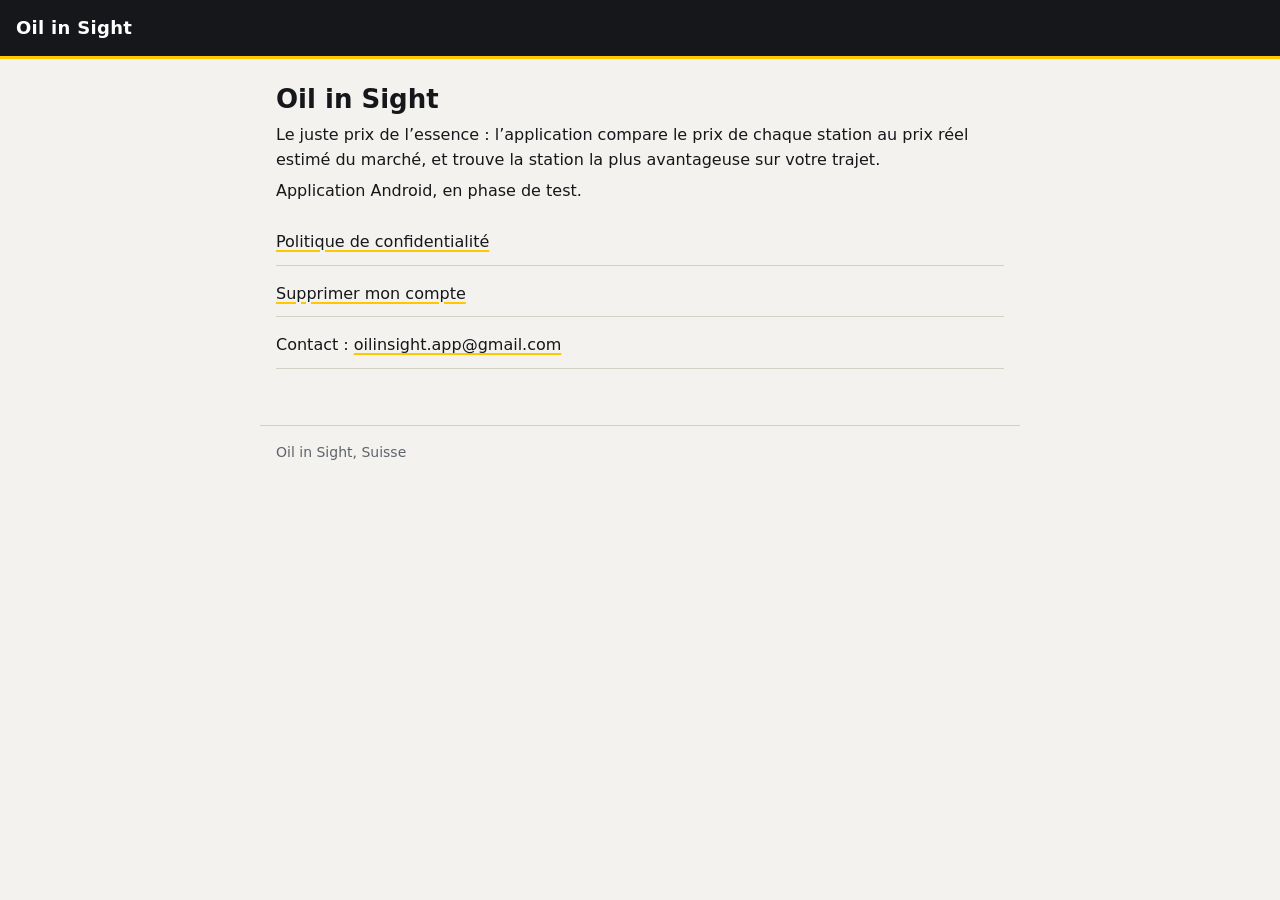
<file: index.html>
<!doctype html>
<html lang="fr">
<head>
<meta charset="utf-8">
<meta name="viewport" content="width=device-width, initial-scale=1">
<title>Oil in Sight</title>
<link rel="stylesheet" href="style.css">
</head>
<body>
<header><span class="marque">Oil in Sight</span></header>
<main>
<h1>Oil in Sight</h1>
<p>Le juste prix de l’essence : l’application compare le prix de chaque station au prix réel estimé du marché, et trouve la station la plus avantageuse sur votre trajet.</p>
<p>Application Android, en phase de test.</p>
<ul class="liens">
<li><a href="confidentialite.html">Politique de confidentialité</a></li>
<li><a href="supprimer-mon-compte.html">Supprimer mon compte</a></li>
<li>Contact : <a href="mailto:oilinsight.app@gmail.com">oilinsight.app@gmail.com</a></li>
</ul>
</main>
<footer>Oil in Sight, Suisse</footer>
</body>
</html>
</file>
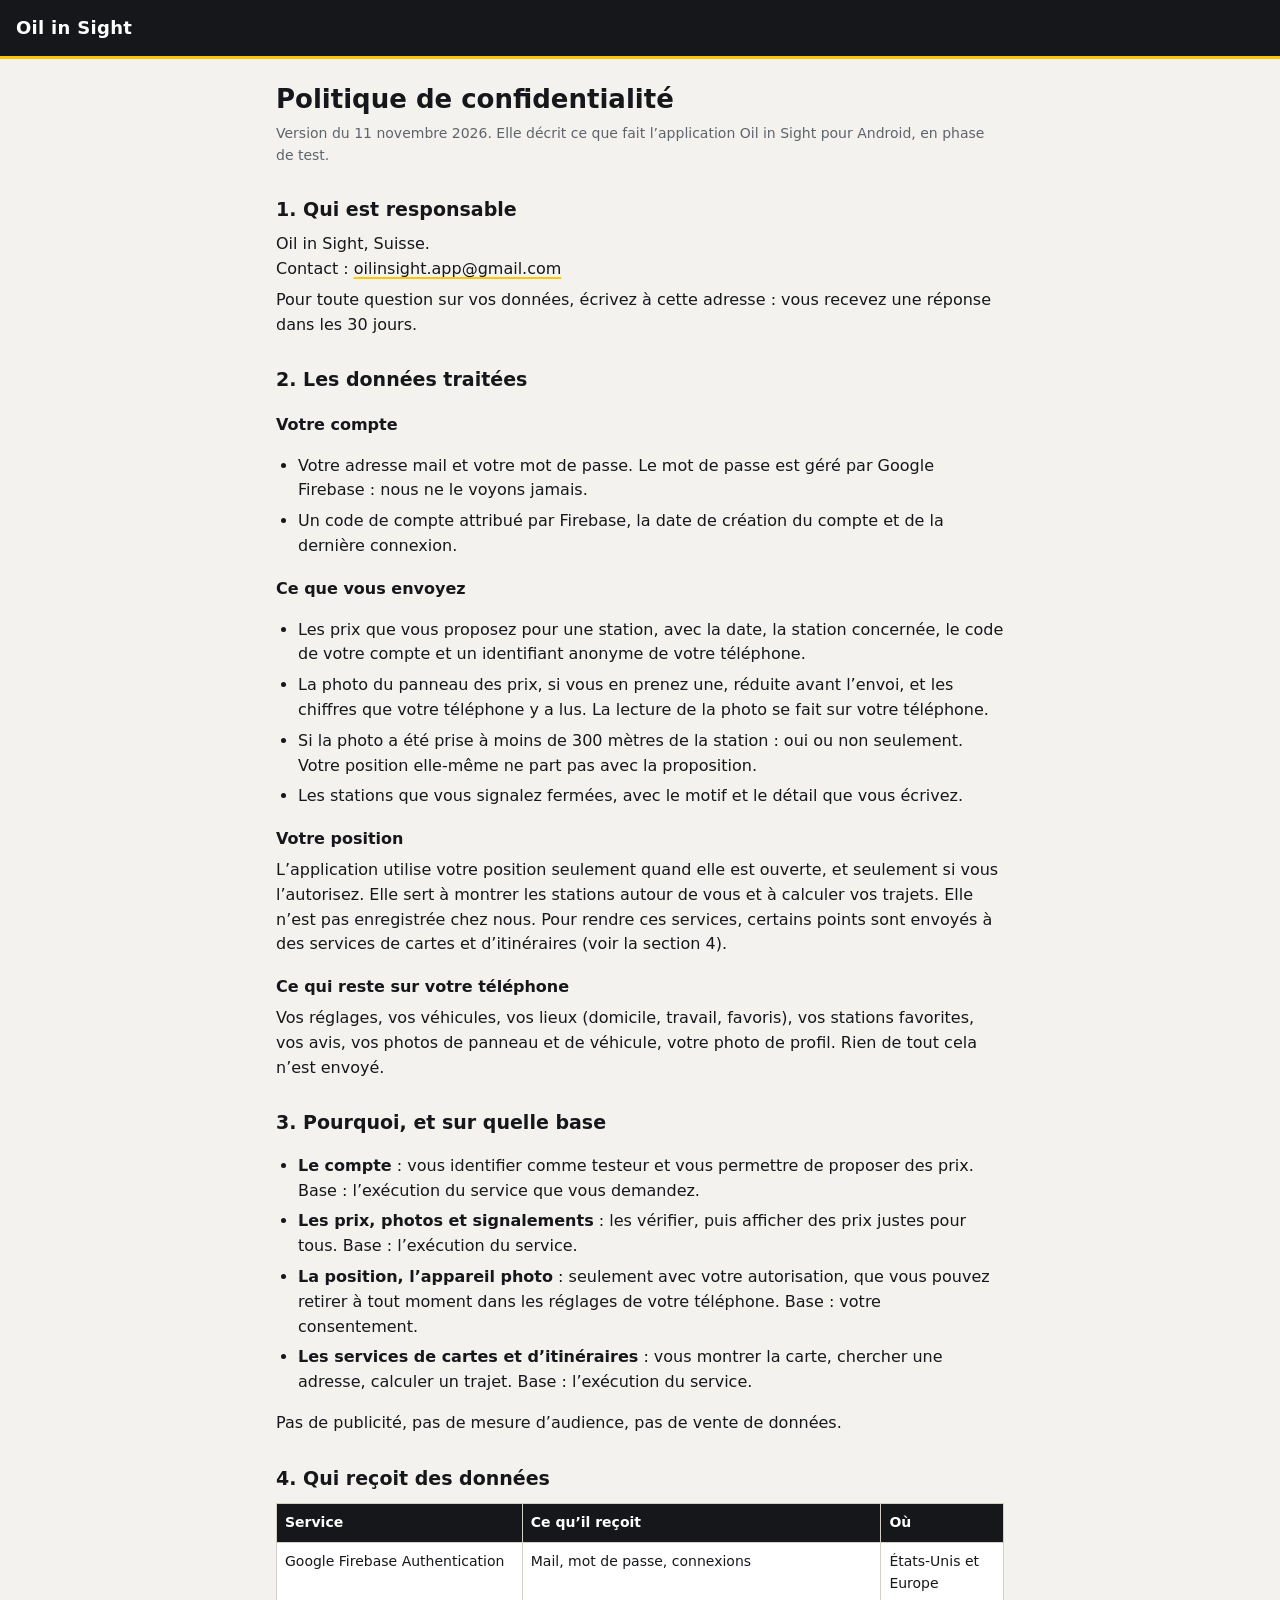
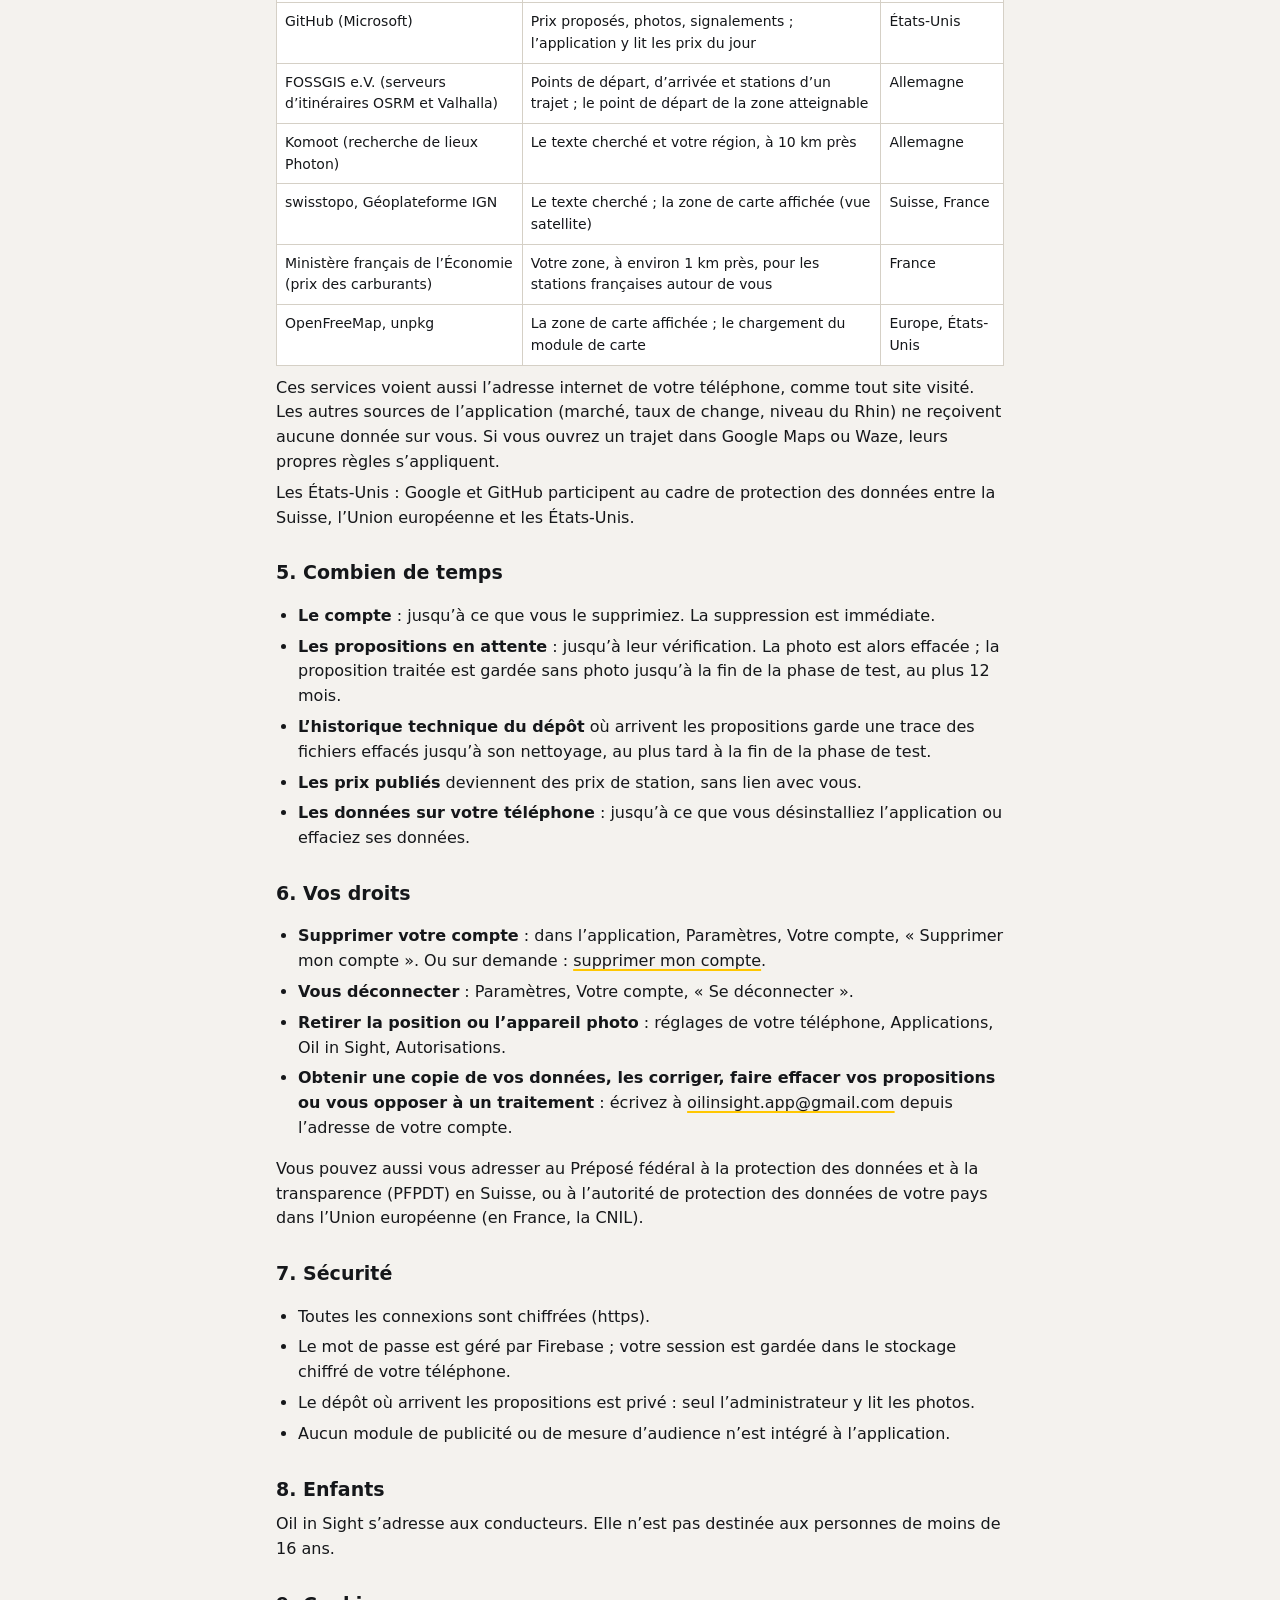
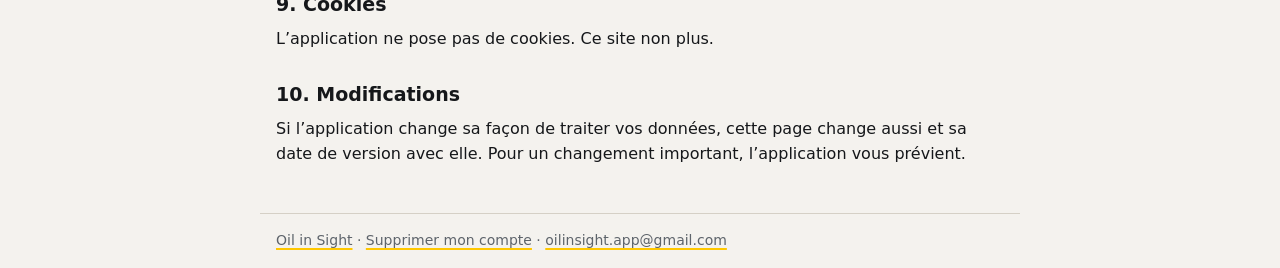
<file: confidentialite.html>
<!doctype html>
<html lang="fr">
<head>
<meta charset="utf-8">
<meta name="viewport" content="width=device-width, initial-scale=1">
<title>Oil in Sight : politique de confidentialité</title>
<link rel="stylesheet" href="style.css">
</head>
<body>
<header><a href="index.html" class="marque">Oil in Sight</a></header>
<main>
<h1>Politique de confidentialité</h1>
<p class="version">Version du 11 novembre 2026. Elle décrit ce que fait l’application Oil in Sight pour Android, en phase de test.</p>

<h2>1. Qui est responsable</h2>
<p>Oil in Sight, Suisse.<br>Contact : <a href="mailto:oilinsight.app@gmail.com">oilinsight.app@gmail.com</a></p>
<p>Pour toute question sur vos données, écrivez à cette adresse : vous recevez une réponse dans les 30 jours.</p>

<h2>2. Les données traitées</h2>
<h3>Votre compte</h3>
<ul>
<li>Votre adresse mail et votre mot de passe. Le mot de passe est géré par Google Firebase : nous ne le voyons jamais.</li>
<li>Un code de compte attribué par Firebase, la date de création du compte et de la dernière connexion.</li>
</ul>
<h3>Ce que vous envoyez</h3>
<ul>
<li>Les prix que vous proposez pour une station, avec la date, la station concernée, le code de votre compte et un identifiant anonyme de votre téléphone.</li>
<li>La photo du panneau des prix, si vous en prenez une, réduite avant l’envoi, et les chiffres que votre téléphone y a lus. La lecture de la photo se fait sur votre téléphone.</li>
<li>Si la photo a été prise à moins de 300 mètres de la station : oui ou non seulement. Votre position elle-même ne part pas avec la proposition.</li>
<li>Les stations que vous signalez fermées, avec le motif et le détail que vous écrivez.</li>
</ul>
<h3>Votre position</h3>
<p>L’application utilise votre position seulement quand elle est ouverte, et seulement si vous l’autorisez. Elle sert à montrer les stations autour de vous et à calculer vos trajets. Elle n’est pas enregistrée chez nous. Pour rendre ces services, certains points sont envoyés à des services de cartes et d’itinéraires (voir la section 4).</p>
<h3>Ce qui reste sur votre téléphone</h3>
<p>Vos réglages, vos véhicules, vos lieux (domicile, travail, favoris), vos stations favorites, vos avis, vos photos de panneau et de véhicule, votre photo de profil. Rien de tout cela n’est envoyé.</p>

<h2>3. Pourquoi, et sur quelle base</h2>
<ul>
<li><strong>Le compte</strong> : vous identifier comme testeur et vous permettre de proposer des prix. Base : l’exécution du service que vous demandez.</li>
<li><strong>Les prix, photos et signalements</strong> : les vérifier, puis afficher des prix justes pour tous. Base : l’exécution du service.</li>
<li><strong>La position, l’appareil photo</strong> : seulement avec votre autorisation, que vous pouvez retirer à tout moment dans les réglages de votre téléphone. Base : votre consentement.</li>
<li><strong>Les services de cartes et d’itinéraires</strong> : vous montrer la carte, chercher une adresse, calculer un trajet. Base : l’exécution du service.</li>
</ul>
<p>Pas de publicité, pas de mesure d’audience, pas de vente de données.</p>

<h2>4. Qui reçoit des données</h2>
<table>
<tr><th>Service</th><th>Ce qu’il reçoit</th><th>Où</th></tr>
<tr><td>Google Firebase Authentication</td><td>Mail, mot de passe, connexions</td><td>États-Unis et Europe</td></tr>
<tr><td>GitHub (Microsoft)</td><td>Prix proposés, photos, signalements ; l’application y lit les prix du jour</td><td>États-Unis</td></tr>
<tr><td>FOSSGIS e.V. (serveurs d’itinéraires OSRM et Valhalla)</td><td>Points de départ, d’arrivée et stations d’un trajet ; le point de départ de la zone atteignable</td><td>Allemagne</td></tr>
<tr><td>Komoot (recherche de lieux Photon)</td><td>Le texte cherché et votre région, à 10 km près</td><td>Allemagne</td></tr>
<tr><td>swisstopo, Géoplateforme IGN</td><td>Le texte cherché ; la zone de carte affichée (vue satellite)</td><td>Suisse, France</td></tr>
<tr><td>Ministère français de l’Économie (prix des carburants)</td><td>Votre zone, à environ 1 km près, pour les stations françaises autour de vous</td><td>France</td></tr>
<tr><td>OpenFreeMap, unpkg</td><td>La zone de carte affichée ; le chargement du module de carte</td><td>Europe, États-Unis</td></tr>
</table>
<p>Ces services voient aussi l’adresse internet de votre téléphone, comme tout site visité. Les autres sources de l’application (marché, taux de change, niveau du Rhin) ne reçoivent aucune donnée sur vous. Si vous ouvrez un trajet dans Google Maps ou Waze, leurs propres règles s’appliquent.</p>
<p>Les États-Unis : Google et GitHub participent au cadre de protection des données entre la Suisse, l’Union européenne et les États-Unis.</p>

<h2>5. Combien de temps</h2>
<ul>
<li><strong>Le compte</strong> : jusqu’à ce que vous le supprimiez. La suppression est immédiate.</li>
<li><strong>Les propositions en attente</strong> : jusqu’à leur vérification. La photo est alors effacée ; la proposition traitée est gardée sans photo jusqu’à la fin de la phase de test, au plus 12 mois.</li>
<li><strong>L’historique technique du dépôt</strong> où arrivent les propositions garde une trace des fichiers effacés jusqu’à son nettoyage, au plus tard à la fin de la phase de test.</li>
<li><strong>Les prix publiés</strong> deviennent des prix de station, sans lien avec vous.</li>
<li><strong>Les données sur votre téléphone</strong> : jusqu’à ce que vous désinstalliez l’application ou effaciez ses données.</li>
</ul>

<h2>6. Vos droits</h2>
<ul>
<li><strong>Supprimer votre compte</strong> : dans l’application, Paramètres, Votre compte, « Supprimer mon compte ». Ou sur demande : <a href="supprimer-mon-compte.html">supprimer mon compte</a>.</li>
<li><strong>Vous déconnecter</strong> : Paramètres, Votre compte, « Se déconnecter ».</li>
<li><strong>Retirer la position ou l’appareil photo</strong> : réglages de votre téléphone, Applications, Oil in Sight, Autorisations.</li>
<li><strong>Obtenir une copie de vos données, les corriger, faire effacer vos propositions ou vous opposer à un traitement</strong> : écrivez à <a href="mailto:oilinsight.app@gmail.com">oilinsight.app@gmail.com</a> depuis l’adresse de votre compte.</li>
</ul>
<p>Vous pouvez aussi vous adresser au Préposé fédéral à la protection des données et à la transparence (PFPDT) en Suisse, ou à l’autorité de protection des données de votre pays dans l’Union européenne (en France, la CNIL).</p>

<h2>7. Sécurité</h2>
<ul>
<li>Toutes les connexions sont chiffrées (https).</li>
<li>Le mot de passe est géré par Firebase ; votre session est gardée dans le stockage chiffré de votre téléphone.</li>
<li>Le dépôt où arrivent les propositions est privé : seul l’administrateur y lit les photos.</li>
<li>Aucun module de publicité ou de mesure d’audience n’est intégré à l’application.</li>
</ul>

<h2>8. Enfants</h2>
<p>Oil in Sight s’adresse aux conducteurs. Elle n’est pas destinée aux personnes de moins de 16 ans.</p>

<h2>9. Cookies</h2>
<p>L’application ne pose pas de cookies. Ce site non plus.</p>

<h2>10. Modifications</h2>
<p>Si l’application change sa façon de traiter vos données, cette page change aussi et sa date de version avec elle. Pour un changement important, l’application vous prévient.</p>
</main>
<footer><a href="index.html">Oil in Sight</a> · <a href="supprimer-mon-compte.html">Supprimer mon compte</a> · <a href="mailto:oilinsight.app@gmail.com">oilinsight.app@gmail.com</a></footer>
</body>
</html>
</file>
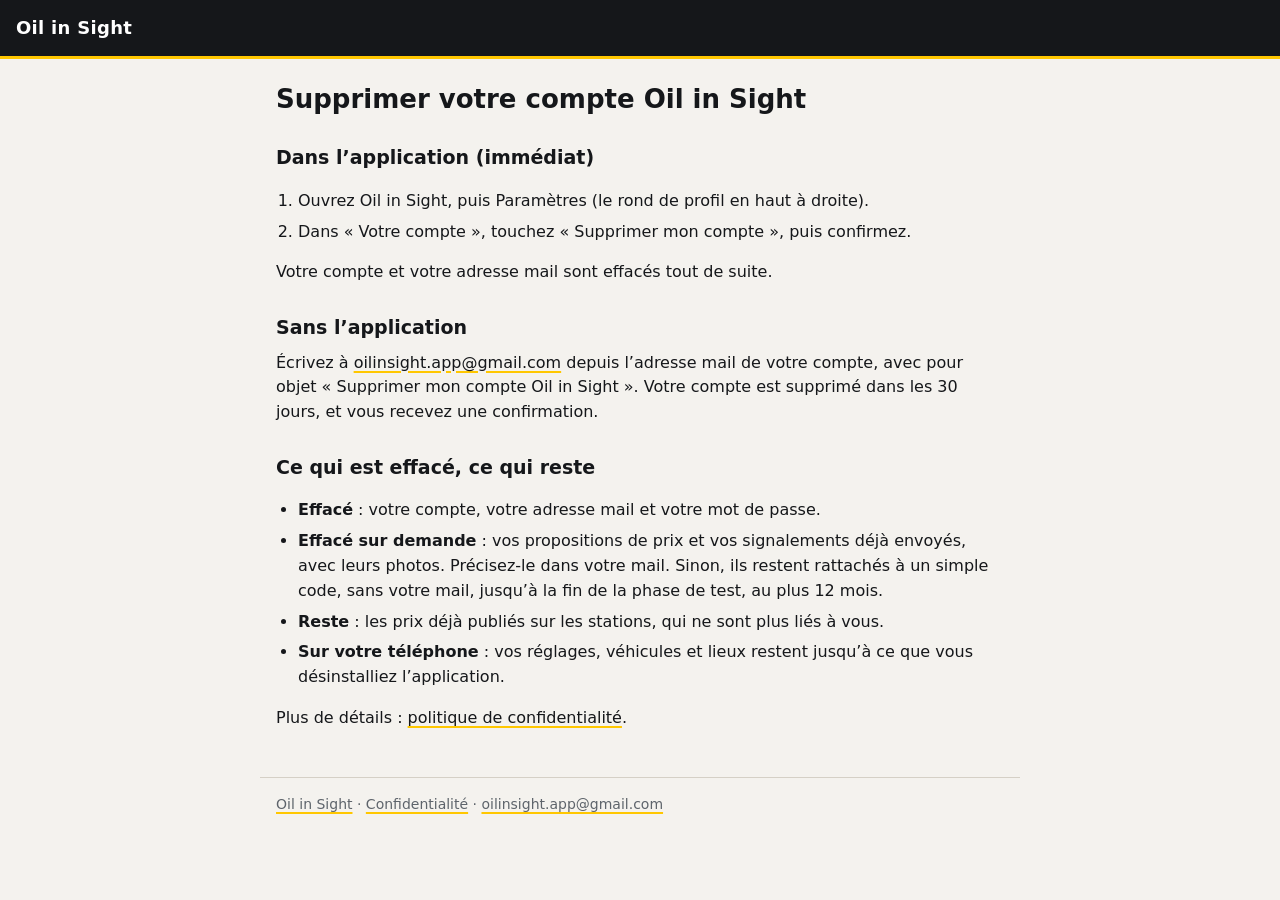
<file: supprimer-mon-compte.html>
<!doctype html>
<html lang="fr">
<head>
<meta charset="utf-8">
<meta name="viewport" content="width=device-width, initial-scale=1">
<title>Oil in Sight : supprimer mon compte</title>
<link rel="stylesheet" href="style.css">
</head>
<body>
<header><a href="index.html" class="marque">Oil in Sight</a></header>
<main>
<h1>Supprimer votre compte Oil in Sight</h1>

<h2>Dans l’application (immédiat)</h2>
<ol>
<li>Ouvrez Oil in Sight, puis Paramètres (le rond de profil en haut à droite).</li>
<li>Dans « Votre compte », touchez « Supprimer mon compte », puis confirmez.</li>
</ol>
<p>Votre compte et votre adresse mail sont effacés tout de suite.</p>

<h2>Sans l’application</h2>
<p>Écrivez à <a href="mailto:oilinsight.app@gmail.com?subject=Supprimer%20mon%20compte%20Oil%20in%20Sight">oilinsight.app@gmail.com</a> depuis l’adresse mail de votre compte, avec pour objet « Supprimer mon compte Oil in Sight ». Votre compte est supprimé dans les 30 jours, et vous recevez une confirmation.</p>

<h2>Ce qui est effacé, ce qui reste</h2>
<ul>
<li><strong>Effacé</strong> : votre compte, votre adresse mail et votre mot de passe.</li>
<li><strong>Effacé sur demande</strong> : vos propositions de prix et vos signalements déjà envoyés, avec leurs photos. Précisez-le dans votre mail. Sinon, ils restent rattachés à un simple code, sans votre mail, jusqu’à la fin de la phase de test, au plus 12 mois.</li>
<li><strong>Reste</strong> : les prix déjà publiés sur les stations, qui ne sont plus liés à vous.</li>
<li><strong>Sur votre téléphone</strong> : vos réglages, véhicules et lieux restent jusqu’à ce que vous désinstalliez l’application.</li>
</ul>
<p>Plus de détails : <a href="confidentialite.html">politique de confidentialité</a>.</p>
</main>
<footer><a href="index.html">Oil in Sight</a> · <a href="confidentialite.html">Confidentialité</a> · <a href="mailto:oilinsight.app@gmail.com">oilinsight.app@gmail.com</a></footer>
</body>
</html>
</file>
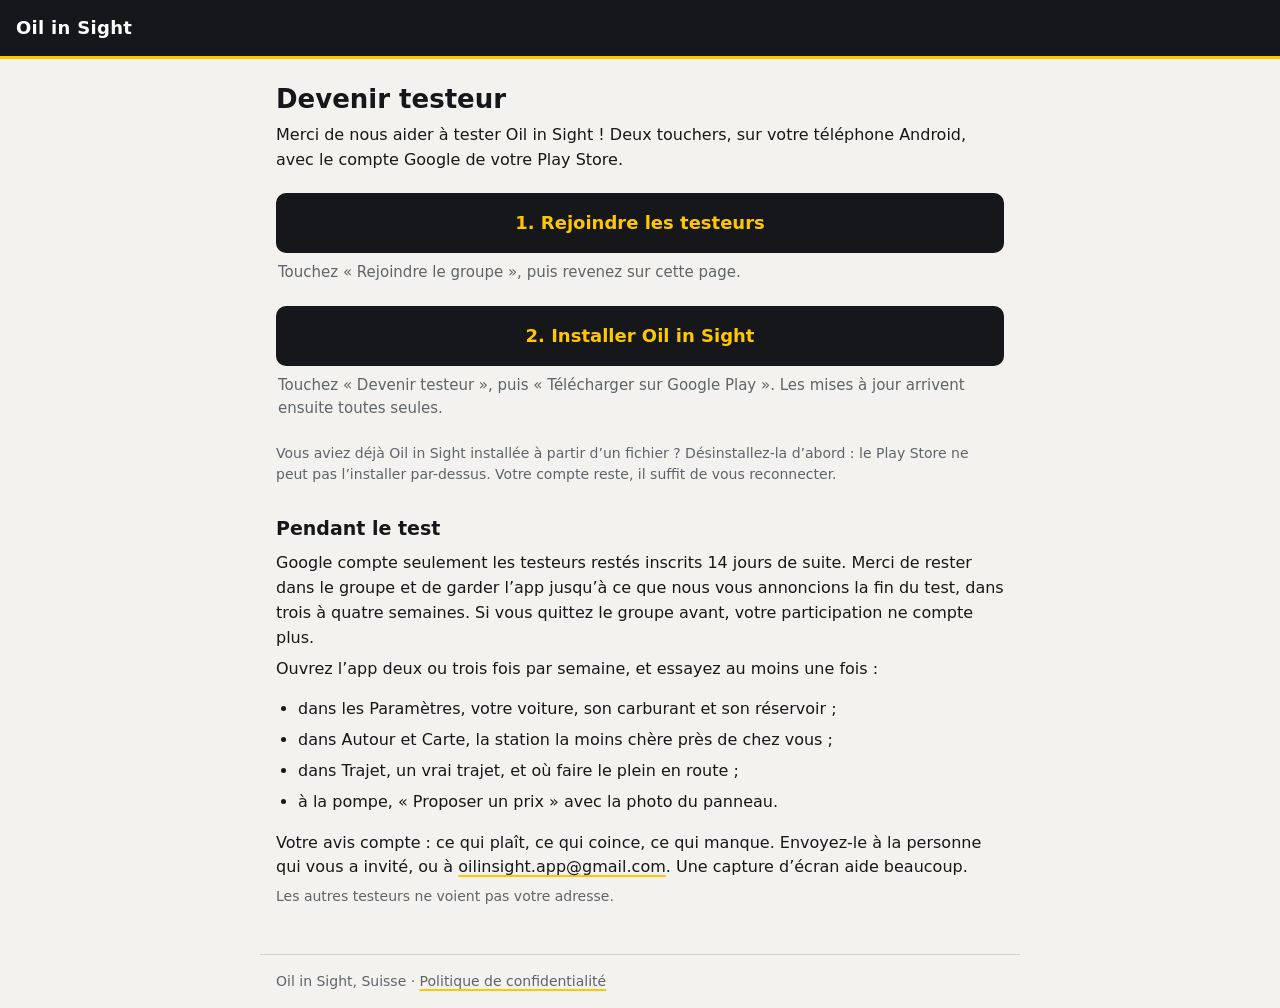
<file: testeur.html>
<!doctype html>
<html lang="fr">
<head>
<meta charset="utf-8">
<meta name="viewport" content="width=device-width, initial-scale=1">
<title>Devenir testeur d’Oil in Sight</title>
<link rel="stylesheet" href="style.css">
</head>
<body>
<header><a class="marque" href="index.html">Oil in Sight</a></header>
<main>
<h1>Devenir testeur</h1>
<p>Merci de nous aider à tester Oil in Sight ! Deux touchers, sur votre téléphone Android, avec le compte Google de votre Play Store.</p>

<ol class="etapes">
<li>
<a class="bouton" href="https://groups.google.com/g/testeurs-oil-in-sight">1. Rejoindre les testeurs</a>
<p>Touchez « Rejoindre le groupe », puis revenez sur cette page.</p>
</li>
<li>
<a class="bouton" href="https://play.google.com/apps/testing/ch.oilinsight.app">2. Installer Oil in Sight</a>
<p>Touchez « Devenir testeur », puis « Télécharger sur Google Play ». Les mises à jour arrivent ensuite toutes seules.</p>
</li>
</ol>

<p class="note">Vous aviez déjà Oil in Sight installée à partir d’un fichier ? Désinstallez-la d’abord : le Play Store ne peut pas l’installer par-dessus. Votre compte reste, il suffit de vous reconnecter.</p>

<h2>Pendant le test</h2>
<p>Google compte seulement les testeurs restés inscrits 14 jours de suite. Merci de rester dans le groupe et de garder l’app jusqu’à ce que nous vous annoncions la fin du test, dans trois à quatre semaines. Si vous quittez le groupe avant, votre participation ne compte plus.</p>
<p>Ouvrez l’app deux ou trois fois par semaine, et essayez au moins une fois :</p>
<ul>
<li>dans les Paramètres, votre voiture, son carburant et son réservoir ;</li>
<li>dans Autour et Carte, la station la moins chère près de chez vous ;</li>
<li>dans Trajet, un vrai trajet, et où faire le plein en route ;</li>
<li>à la pompe, « Proposer un prix » avec la photo du panneau.</li>
</ul>
<p>Votre avis compte : ce qui plaît, ce qui coince, ce qui manque. Envoyez-le à la personne qui vous a invité, ou à <a href="mailto:oilinsight.app@gmail.com">oilinsight.app@gmail.com</a>. Une capture d’écran aide beaucoup.</p>
<p class="note">Les autres testeurs ne voient pas votre adresse.</p>
</main>
<footer>Oil in Sight, Suisse · <a href="confidentialite.html">Politique de confidentialité</a></footer>
</body>
</html>
</file>
<file: style.css>
:root { --fond: #F4F2EE; --texte: #15171A; --texte2: #5E646B; --bord: #D5D0C6; --jaune: #FFC700; --surface: #FFFFFF; }
* { box-sizing: border-box; }
body { margin: 0; background: var(--fond); color: var(--texte); font: 16px/1.55 system-ui, -apple-system, "Segoe UI", Roboto, sans-serif; }
header { background: var(--texte); border-bottom: 3px solid var(--jaune); padding: 14px 16px; }
.marque { color: #FFFFFF; font-weight: 700; font-size: 18px; text-decoration: none; letter-spacing: .3px; }
main { max-width: 760px; margin: 0 auto; padding: 24px 16px 40px; }
h1 { font-size: 26px; line-height: 1.25; margin: 0 0 8px; }
h2 { font-size: 19px; margin: 28px 0 8px; }
h3 { font-size: 16px; margin: 18px 0 6px; }
p, li { margin: 6px 0; }
ul, ol { padding-left: 22px; }
a { color: var(--texte); text-decoration-color: var(--jaune); text-decoration-thickness: 2px; text-underline-offset: 3px; }
.version { color: var(--texte2); font-size: 14px; }
table { width: 100%; border-collapse: collapse; margin: 10px 0; font-size: 14px; background: var(--surface); }
th, td { text-align: left; vertical-align: top; padding: 8px; border: 1px solid var(--bord); }
th { background: var(--texte); color: #FFFFFF; }
.liens { list-style: none; padding: 0; }
.liens li { padding: 10px 0; border-bottom: 1px solid var(--bord); }
.etapes { list-style: none; padding: 0; margin: 20px 0; }
.etapes li { margin: 0 0 22px; }
.bouton { display: block; text-align: center; padding: 16px; border-radius: 10px; background: var(--texte); color: var(--jaune); font-weight: 700; font-size: 18px; text-decoration: none; }
.bouton:active { opacity: .85; }
.etapes p { color: var(--texte2); font-size: 15px; margin: 8px 2px 0; }
.note { color: var(--texte2); font-size: 14px; }
footer { max-width: 760px; margin: 0 auto; padding: 16px; color: var(--texte2); font-size: 14px; border-top: 1px solid var(--bord); }
footer a { color: var(--texte2); }
@media (max-width: 520px) { table, tr, td, th { font-size: 13px; } th, td { padding: 6px; } }
</file>
